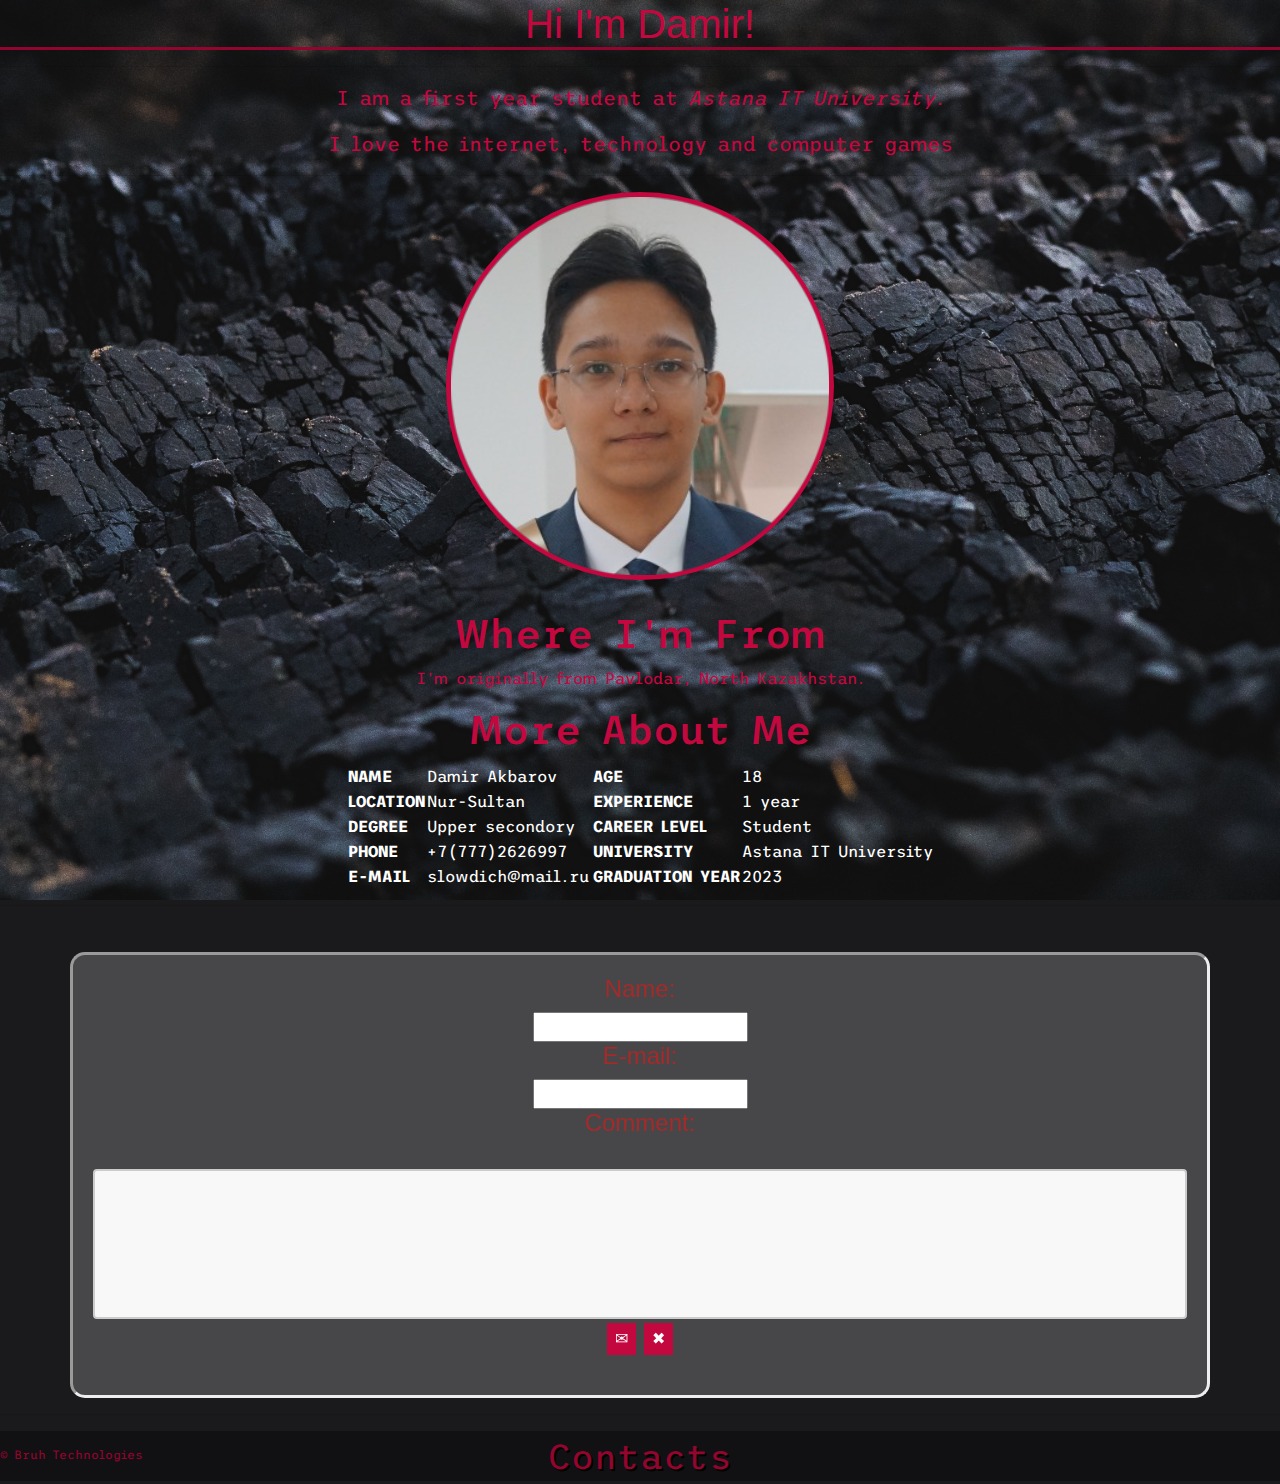
<file: index.html>
<html lang="en">

<head>
  <meta charset="UTF-8">
  <meta name="viewport" content="width=device-width, initial-scale=1.0">
  <title>Damir</title>
  <link rel="icon" href="icon.png" type="image/icon type">
  <link rel="stylesheet" href="https://maxcdn.bootstrapcdn.com/bootstrap/4.0.0/css/bootstrap.min.css" integrity="sha384-Gn5384xqQ1aoWXA+058RXPxPg6fy4IWvTNh0E263XmFcJlSAwiGgFAW/dAiS6JXm" crossorigin="anonymous">
  <link rel="preconnect" href="https://fonts.gstatic.com">
  <link href="https://fonts.googleapis.com/css2?family=Trispace:wght@500&display=swap" rel="stylesheet">
  <link rel="stylesheet" href="style.css">
</head>

<body class="fbody">
  <header>
    <h1>Hi I'm Damir!</h1>
  </header>
  <section class="intro">
    <hr>
    <p>I am a first year student at <em>Astana IT University</em>.</p>
    <p>I love the internet, technology and computer games</p>
    <hr>
  </section>
  <div class="main">
    <div class="img"><img src="photo1.png" alt="I"></div>
    <section class="aboutme">
      <h1>Where I'm From</h1>
      <p>I'm originally from Pavlodar, North Kazakhstan. </p>
      <h1>More About Me</h1>
      <table class="maintable">
        <tr>
          <td>
            <table class="ftable">
              <tr>
                <th>NAME</th>
                <td height="25">Damir Akbarov</td>
              </tr>
              <tr>
                <th>LOCATION</th>
                <td height="25">Nur-Sultan</td>
              </tr>
              <tr>
                <th>DEGREE</th>
                <td height="25">Upper secondory</td>
              </tr>
              <tr>
                <th>PHONE</th>
                <td height="25">+7(777)2626997</td>
              </tr>
              <tr>
                <th>E-MAIL</th>
                <td height="25">slowdich@mail.ru</td>
              </tr>
            </table>
          </td>
          <td>
            <table class="stable">
              <tr>
                <th>AGE</th>
                <td height="25">18</td>
              </tr>
              <tr>
                <th>EXPERIENCE</th>
                <td height="25">1 year</td>
              </tr>
              <tr>
                <th>CAREER LEVEL</th>
                <td height="25">Student</td>
              </tr>
              <tr>
                <th>UNIVERSITY</th>
                <td height="25">Astana IT University</td>
              </tr>
              <tr>
                <th>GRADUATION YEAR</th>
                <td height="25">2023</td>
              </tr>
            </table>
          </td>
        </tr>
      </table>
      <hr>
    </section>
  </div>
  <div class="container">
    <form action="mailto:slowdich@mail.ru" method="post" enctype="text/plain" align="center">
      <h4 style="color:brown">Name:</h4>
      <input type="text" name="name"><br>
      <h4 style="color:brown">E-mail:</h4>
      <input type="email" name="mail"><br>
      <h4 style="color:brown">Comment:</h4><br>
      <textarea name="name" rows="10" cols="20"></textarea><br>
      <input type="submit" value="&#9993;">
      <input type="reset" value="&#10006;">
    </form>
  </div>
  <hr>
  <footer>
    <span class="company">
      <p>&#169; Bruh Technologies</p>
    </span>
    <span class="Contacts"><a class="contactslink" href="contacts.html">Contacts</a></span>
  </footer>
</body>

</html>
</file>
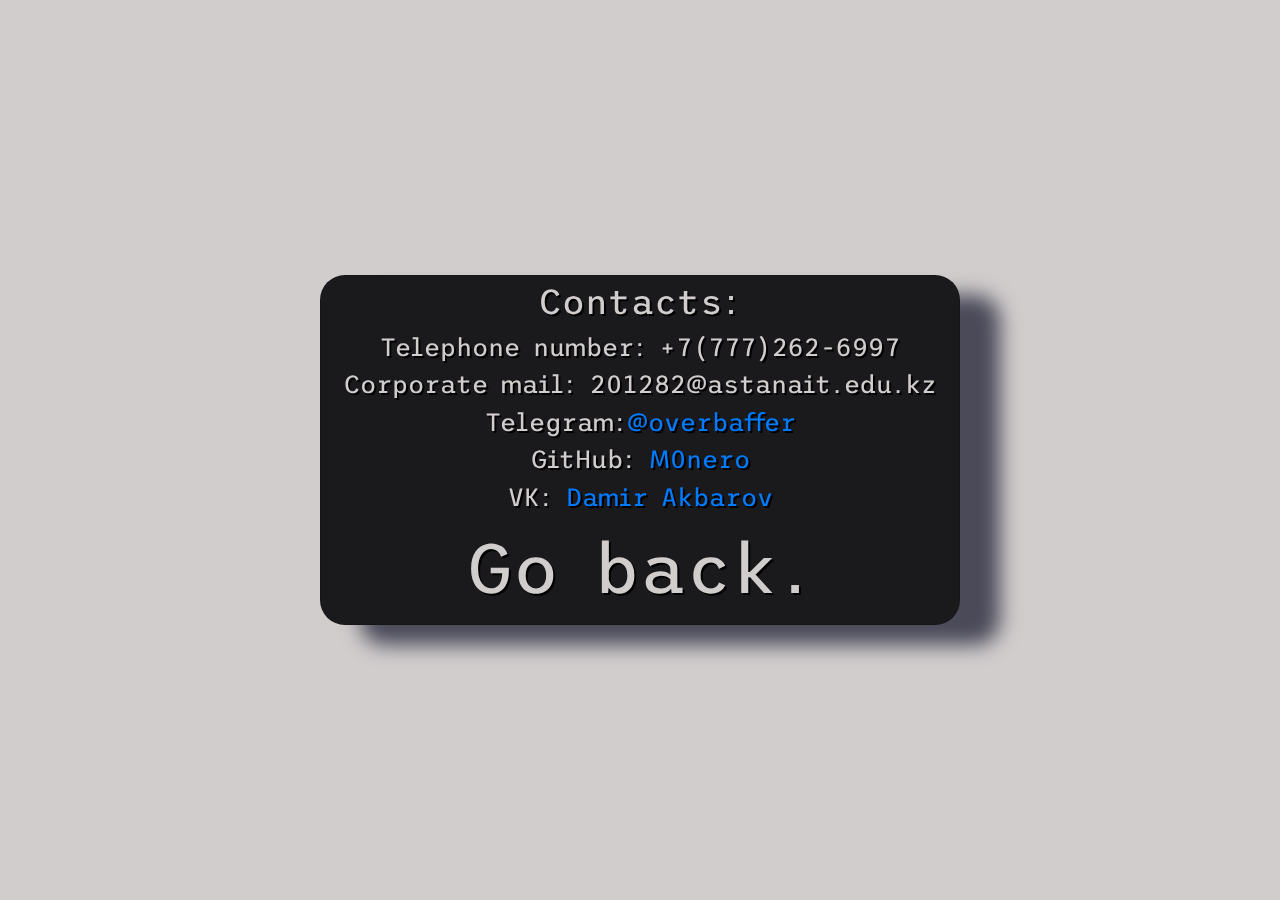
<file: contacts.html>
<html lang="en">

<head>
  <meta charset="utf-8">
  <title>Contacts</title>
  <link rel="icon" href="phone-book.png" type="image/icon type">
  <link rel="preconnect" href="https://fonts.gstatic.com">
  <link href="https://fonts.googleapis.com/css2?family=Trispace:wght@500&display=swap" rel="stylesheet">
  <link rel="stylesheet" href="https://maxcdn.bootstrapcdn.com/bootstrap/4.0.0/css/bootstrap.min.css" integrity="sha384-Gn5384xqQ1aoWXA+058RXPxPg6fy4IWvTNh0E263XmFcJlSAwiGgFAW/dAiS6JXm" crossorigin="anonymous">
  <link rel="stylesheet" href="style.css">
</head>

<body class="sbody">

  <div class="card">
    <p class="contacts">Contacts:</p>
    <p class="desc">Telephone number: +7(777)262-6997<br>
      Corporate mail: 201282@astanait.edu.kz <br>
      Telegram:<a href="https://t.me/overbaffer" target="_blank">@overbaffer</a><br>
      GitHub: <a href="https://github.com/M0nero" target="_blank">M0nero</a><br>
      VK: <a href="https://vk.com/chudesagachi" target="_blank">Damir Akbarov</a><br>
      <a href="index.html" class="goback">Go back.</a>
    </p>

  </div>

</body>

</html>
</file>
<file: style.css>
.fbody {
  background-color: #1a1a1d;
  background-image: url(www1.jpg);
  background-size: cover;
  background-attachment: fixed;
}

header {
  height: 50px;
  color: #c3073f;
  text-align: center;
  margin-bottom: 15px;
  border-bottom: 3px solid #92052f;
}

.main {
  margin: auto;
}

.img {
  display: block;
  margin-left: auto;
  margin-right: auto;
  width: 388px;
  height: 388px;
  border: 5px solid #c3073f;
  border-radius: 388px;
}

.intro {
  color: #c3073f;
  text-align: center;
  font-family: 'Trispace', sans-serif;
  font-size: 20px;
}

.aboutme {
  padding-top: 30px;
  padding-bottom: 30px;
  color: #c3073f;
  text-align: center;
  font-family: 'Trispace', sans-serif;
}

.maintable {
  margin-left: auto;
  margin-right: auto;
}

.ftable {
  color: white;
}

.stable {
  color: white;
}

.container {
  background-color: rgba(255, 255, 255, .2);
  border-style: inset;
  backdrop-filter: blur(5px);
  border-radius: 15px;
  padding: 20px;
}

input[type=button], input[type=submit], input[type=reset] {
  background-color: #c3073f;
  border: none;
  color: white;
  padding: 4px 8px;
  text-decoration: none;
  margin: 4px 2px;
  cursor: pointer;
}

textarea {
  width: 100%;
  height: 150px;
  padding: 12px 20px;
  box-sizing: border-box;
  border: 2px solid #ccc;
  border-radius: 4px;
  background-color: #f8f8f8;
  resize: none;
}

footer {
  background-color: #111113;
  height: 50px;
}

.Contacts {
  position: relative;
  text-align: center;
  display: block;
  font-family: 'Trispace', sans-serif;
  font-size: 20px;
  color: #92052f;
  margin: 0;
}

.contactslink {
  color: #92052f;
}

.contactslink:hover {
  color: #f4094f;
  text-decoration: none;
}

.company {
  position: absolute;
  z-index: 10;
  padding-top: 15px;
  font-family: 'Trispace', sans-serif;
  font-size: 12px;
  color: #92052f;
  margin: 0;
}

.sbody {
  background-color: #d1cdcd;
  align-items: center;
}

.goback {
  color: #d1cdcd;
  font-size: 70px;
}

.goback:hover {
  text-decoration: none;
  color: #a6a1a1;
}

.desc {
  color: #d1cdcd;
  text-shadow: 2px 2px #000000;
  font-size: 25px;
  font-family: 'Trispace', sans-serif;
}

.contacts {
  color: #d1cdcd;
  text-shadow: 2px 2px #000000;
  font-size: 35px;
  font-family: 'Trispace', sans-serif;
}

.card {
  position: fixed;
  top: 50%;
  left: 50%;
  transform: translate(-50%, -50%);
  background-color: #1a1a1d;
  height: 350px;
  width: 50%;
  border-radius: 25px;
  box-shadow: 40px 20px 20px #4a4a59;
  text-align: center;
}
</file>
